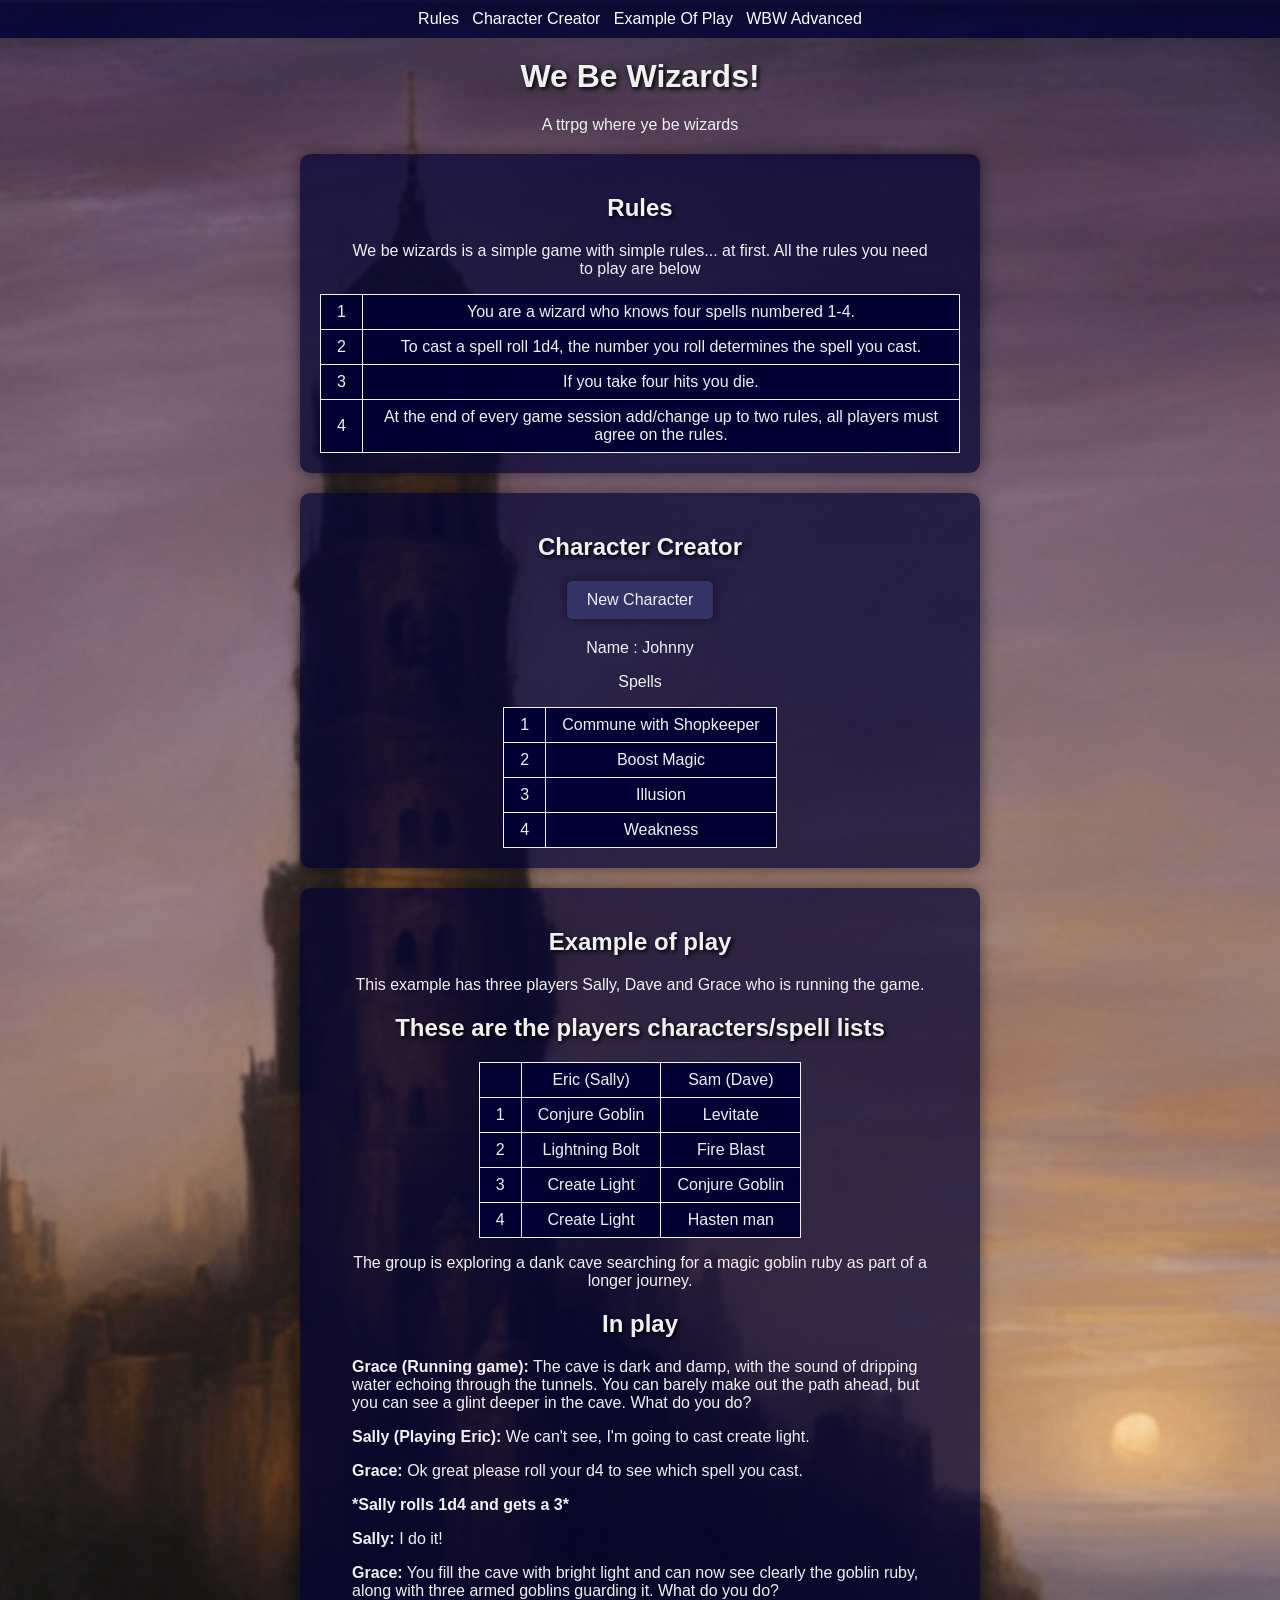
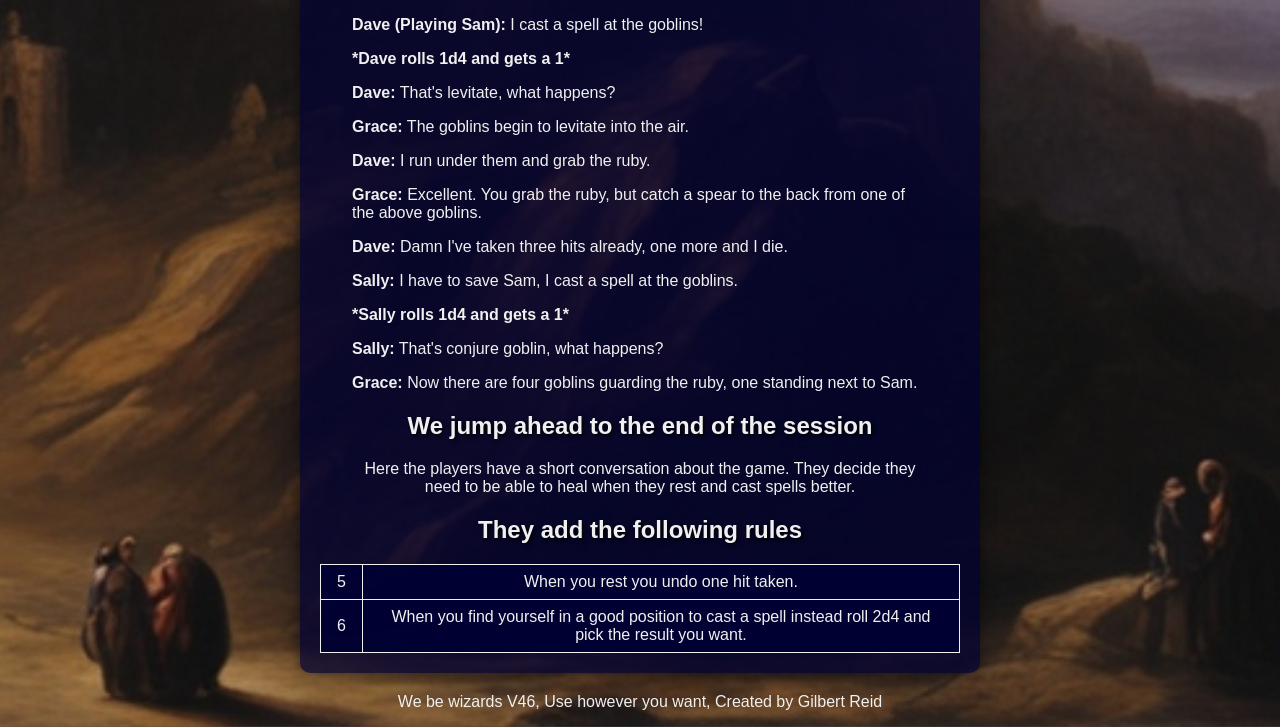
<file: index.html>
<!DOCTYPE html>
<html>

<head>
    <meta charset="UTF-8">
    <meta name="author" content="Gilbert Reid">
    <meta name="description" content="A game for wizards">
    <meta name="viewport" content="width=device-width, initial-scale=1.0">
    <link href="styles.css" rel="stylesheet">
    <title>We Be Wizards</title>
</head>

<body>
    <nav>
        <a href="#rules">&nbsp;Rules&nbsp;</a>
        <a href="#character-creator">&nbsp;Character Creator&nbsp;</a>
        <a href="#play-example">&nbsp;Example Of Play&nbsp;</a>
        <a href="advanced.html">&nbsp;WBW Advanced&nbsp;</a>
    </nav>

    <header>
        <h1>We Be Wizards!</h1>
        <p>A ttrpg where ye be wizards</p>
    </header>

    <section id="rules">
        <h1>Rules</h1>
        <p>We be wizards is a simple game with simple rules... at first. All the rules you need to play are below</p>
        <table>
            <tr>
                <td>1</td>
                <td>You are a wizard who knows four spells numbered 1-4.</td>
            </tr>
            <tr>
                <td>2</td>
                <td>To cast a spell roll 1d4, the number you roll determines the spell you cast.</td>
            </tr>
            <tr>
                <td>3</td>
                <td>If you take four hits you die.</td>
            </tr>
            <tr>
                <td>4</td>
                <td>At the end of every game session add/change up to two rules, all players must agree on the rules.</td>
            </tr>
        </table>
    </section>

    <section id="character-creator">
        <h1>Character Creator</h1>
        <a><button onclick="generateCharacter()">New Character</button></a>
        
        <p>Name : <span id="characterName">?</span></p>
        <p>Spells</p>
        <table>
            <tr>
                <td>1</td>
                <td><span id="spell1">?</span></td>
            </tr>
            <tr>
                <td>2</td>
                <td><span id="spell2">?</span></td>
            </tr>
            <tr>
                <td>3</td>
                <td><span id="spell3">?</span></td>
            </tr>
            <tr>
                <td>4</td>
                <td><span id="spell4">?</span></td>
            </tr>
        </table>
    </section>

    <section id="play-example">
        <h1>Example of play</h1>
        <p>This example has three players Sally, Dave and Grace who is running the game.</p>
        <h1>These are the players characters/spell lists</h1>
        <table>
            <th>
                <td>Eric (Sally)</td>
                <td>Sam (Dave)</td>
            </th>
            <tr>
                <td>1</td>
                <td>Conjure Goblin</td>
                <td>Levitate</td>
            </tr>
            <tr>
                <td>2</td>
                <td>Lightning Bolt</td>
                <td>Fire Blast</td>
            </tr>
            <tr>
                <td>3</td>
                <td>Create Light</td>
                <td>Conjure Goblin</td>
            </tr>
            <tr>
                <td>4</td>
                <td>Create Light</td>
                <td>Hasten man</td>

            </tr>
        </table>

        <p>The group is exploring a dank cave searching for a magic goblin ruby as part of a longer journey.</p>

        <h1>In play</h1>

        <p class="left"><b>Grace (Running game):</b> The cave is dark and damp, with the sound of dripping water echoing through the tunnels. You can barely make out the path ahead, but you can see a glint deeper in the cave. What do you do?</p>

        <p class="left"><b>Sally (Playing Eric):</b> We can't see, I'm going to cast create light.</p>

        <p class="left"><b>Grace:</b> Ok great please roll your d4 to see which spell you cast.</p>

        <p class="left"><b>*Sally rolls 1d4 and gets a 3*</b></p>

        <p class="left"><b>Sally:</b> I do it!</p>

        <p class="left"><b>Grace:</b> You fill the cave with bright light and can now see clearly the goblin ruby, along with three armed goblins guarding it. What do you do?</p>

        <p class="left"><b>Dave (Playing Sam):</b> I cast a spell at the goblins!</p>

        <p class="left"><b>*Dave rolls 1d4 and gets a 1*</b></p>

        <p class="left"><b>Dave:</b> That's levitate, what happens?</p>

        <p class="left"><b>Grace:</b> The goblins begin to levitate into the air.</p>

        <p class="left"><b>Dave:</b> I run under them and grab the ruby.</p>

        <p class="left"><b>Grace:</b> Excellent. You grab the ruby, but catch a spear to the back from one of the above goblins.</p>

        <p class="left"><b>Dave:</b> Damn I've taken three hits already, one more and I die.</p>

        <p class="left"><b>Sally:</b> I have to save Sam, I cast a spell at the goblins.</p>

        <p class="left"><b>*Sally rolls 1d4 and gets a 1*</b></p>

        <p class="left"><b>Sally:</b> That's conjure goblin, what happens?</p>

        <p class="left"><b>Grace:</b> Now there are four goblins guarding the ruby, one standing next to Sam.</p>

        <h1>We jump ahead to the end of the session</h1>

        <p class="centre">Here the players have a short conversation about the game. They decide they need to be able to heal when they rest and cast spells better.</p>
        <h1>They add the following rules</h1>

        <table>
            <tr>
                <td>5</td>
                <td>When you rest you undo one hit taken.</td>
            </tr>
            <tr>
                <td>6</td>
                <td>When you find yourself in a good position to cast a spell instead roll 2d4 and pick the result you want.</td>
            </tr>
        </table>
        
    </section>

    <script src="runScript.js"></script>
</body>

<footer>
    <p id="footer"></p>
</footer>

</html>
</file>
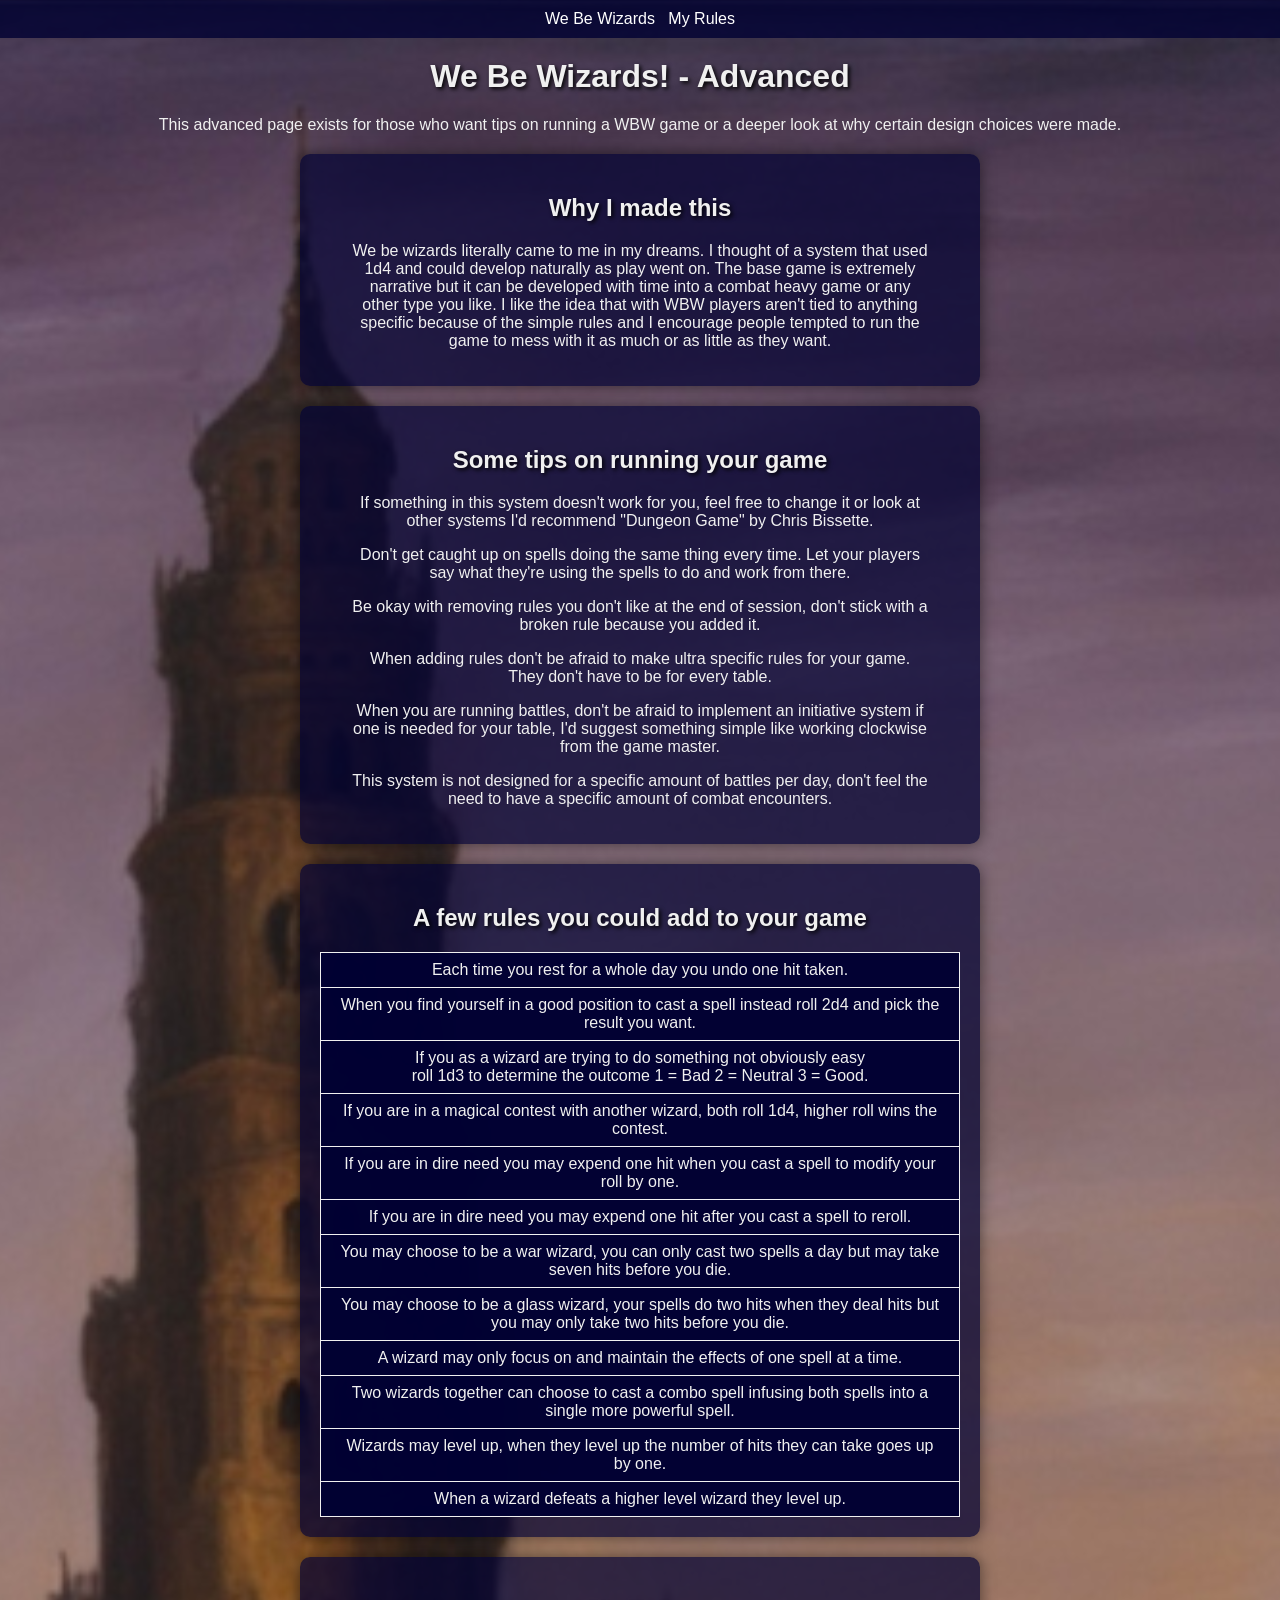
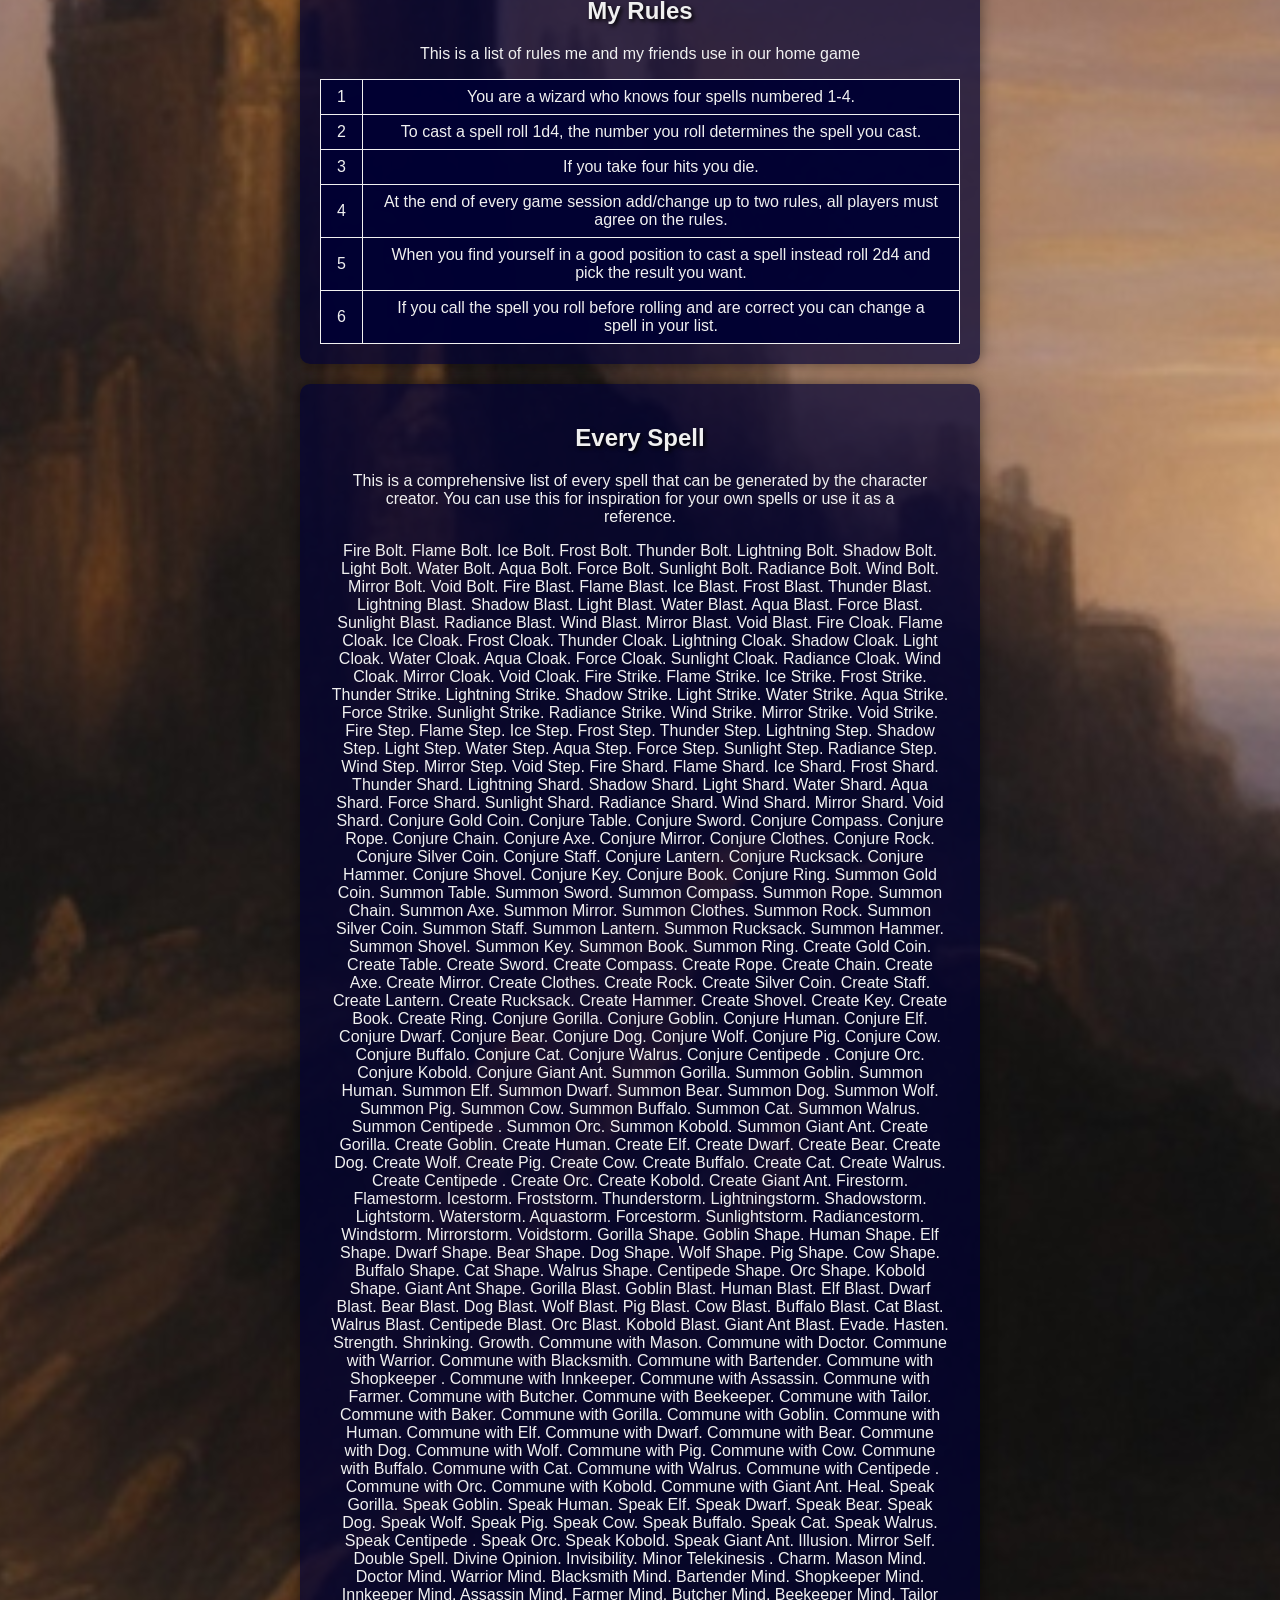
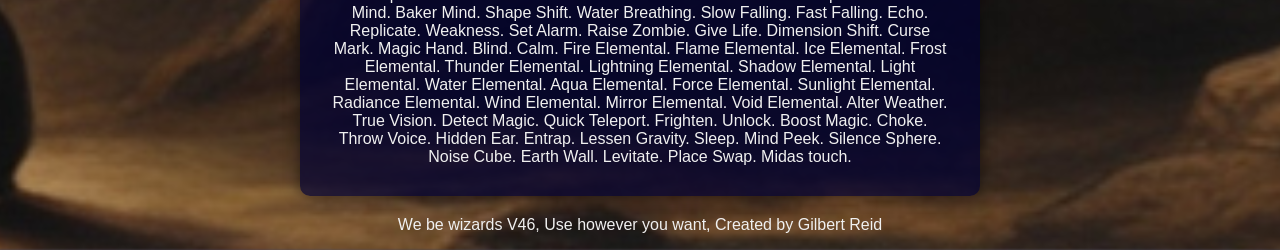
<file: advanced.html>
<!DOCTYPE html>
<html>
  <head>
    <meta charset="UTF-8" />
    <meta name="author" content="Gilbert Reid" />
    <meta name="description" content="Advanced info on a game for wizards" />
    <meta name="viewport" content="width=device-width, initial-scale=1.0" />
    <link href="styles.css" rel="stylesheet" />
    <title>WBW Advanced</title>
  </head>

  <body>
    <nav>
      <a href="index.html">&nbsp;We Be Wizards&nbsp;</a>
      <a href="#rules">&nbsp;My Rules&nbsp;</a>
    </nav>

    <header>
      <h1>We Be Wizards! - Advanced</h1>
      <p>
        This advanced page exists for those who want tips on running a WBW game
        or a deeper look at why certain design choices were made.
      </p>
    </header>

    <section id="intro">
      <h1>Why I made this</h1>
      <p>
        We be wizards literally came to me in my dreams. I thought of a system that used 1d4 and could develop naturally as play went on.
         The base game is extremely narrative but it can be developed with time into a combat heavy game or any other type you like.
          I like the idea that with WBW players aren't tied to anything specific because of the simple rules and I encourage people tempted to run the game to mess with it as much or as little as they want.
      </p>
    </section>

    <section id="tips">
      <h1>Some tips on running your game</h1>
      <p>If something in this system doesn't work for you, feel free to change it or look at other systems I'd recommend "Dungeon Game" by Chris Bissette.</p>
      <p>Don't get caught up on spells doing the same thing every time. Let your players say what they're using the spells to do and work from there.</p>
      <p>Be okay with removing rules you don't like at the end of session, don't stick with a broken rule because you added it.</p>
      <p>When adding rules don't be afraid to make ultra specific rules for your game. They don't have to be for every table.</p>
      <p>When you are running battles, don't be afraid to implement an initiative system if one is needed for your table, I'd suggest something simple like working clockwise from the game master.</p>
      <p>This system is not designed for a specific amount of battles per day, don't feel the need to have a specific amount of combat encounters.</p>

    </section>

    <section id="newrules">
      <h1>A few rules you could add to your game</h1>
      <table>
        <tr>
          <td>Each time you rest for a whole day you undo one hit taken.</td>
        </tr>
        <tr>
          <td>
            When you find yourself in a good position to cast a spell instead
            roll 2d4 and pick the result you want.
          </td>
        </tr>
        <tr>
          <td>
            If you as a wizard are trying to do something not obviously easy <br>
            roll 1d3 to determine the outcome 1 = Bad 2 = Neutral 3 = Good.
          </td>
        </tr>
        <tr>
          <td>
            If you are in a magical contest with another wizard, both roll 1d4, higher roll wins the contest.
          </td>
        </tr>
        <tr>
          <td>
            If you are in dire need you may expend one hit when you cast a spell to modify your roll by one.
          </td>
        </tr>
        <tr>
          <td>
            If you are in dire need you may expend one hit after you cast a spell to reroll.
          </td>
        </tr>
        <tr>
          <td>
            You may choose to be a war wizard, you can only cast two spells a day but may take seven hits before you die.
          </td>
        </tr>
        <tr>
          <td>
            You may choose to be a glass wizard, your spells do two hits when they deal hits but you may only take two hits before you die.
          </td>
        </tr>
        <tr>
          <td>
            A wizard may only focus on and maintain the effects of one spell at a time.
          </td>
        </tr>
        <tr>
          <td>
            Two wizards together can choose to cast a combo spell infusing both spells into a single more powerful spell.
          </td>
        </tr>
        <tr>
          <td>
            Wizards may level up, when they level up the number of hits they can take goes up by one.
          </td>
        </tr>
        <tr>
          <td>
            When a wizard defeats a higher level wizard they level up.
          </td>
        </tr>
      </table>
    </section>

    <section id="rules">
        <h1>My Rules</h1>
        <p>This is a list of rules me and my friends use in our home game</p>
        <table>
            <tr>
                <td>1</td>
                <td>You are a wizard who knows four spells numbered 1-4.</td>
            </tr>
            <tr>
                <td>2</td>
                <td>To cast a spell roll 1d4, the number you roll determines the spell you cast.</td>
            </tr>
            <tr>
                <td>3</td>
                <td>If you take four hits you die.</td>
            </tr>
            <tr>
                <td>4</td>
                <td>At the end of every game session add/change up to two rules, all players must agree on the rules.</td>
            </tr>
            <tr>
                <td>5</td>
                <td>When you find yourself in a good position to cast a spell instead roll 2d4 and pick the result you want.</td>
            </tr>
            <tr>
                <td>6</td>
                <td>If you call the spell you roll before rolling and are correct you can change a spell in your list.</td>
            </tr>
        </table>
    </section>

    <section id="newrules">
      <h1>Every Spell</h1>
      <p>This is a comprehensive list of every spell that can be generated by the character creator. You can use this for inspiration for your own spells or use it as a reference.</p>
      <list id="fullSpellList">
        <li>Spells Not Found :0</li>
      </list>
    </section>

    <script src="runScript.js"></script>
  </body>

  <footer>
    <p id="footer"></p>
  </footer>
</html>
</file>
<file: styles.css>
body {
    font-family: Arial, sans-serif;
    margin: 0;
    padding: 0;
    background-image: url('towerBackground.jpg');
    background-size: cover;
    background-position: center;
    color: #f0f0f0; /* Light text color for better readability */
}

nav {
    background-color: rgba(0, 0, 50, 0.8); /* Dark blue, semi-transparent */
    padding: 10px;
    text-align: center;
}

nav ul {
    list-style-type: none;
    margin: 0;
    padding: 0;
    overflow: hidden;
}

nav ul li {
    display: inline;
    margin-right: 10px;
}

nav ul li a {
    color: #f0f0f0; /* Light text color */
    text-decoration: none;
    padding: 8px 16px;
}

nav ul li a:hover {
    background-color: #575757; /* Slightly lighter on hover */
    border-radius: 4px;
}

h1,h2 {
    text-align: center;
    margin-top: 20px;
    color: #f0f0f0; /* Light text color */
    text-shadow: 2px 2px 4px #000000; /* Text shadow for a magical effect */
}

section {
    padding: 20px;
    background-color: rgba(0, 0, 50, 0.7); /* Dark blue, semi-transparent background */
    margin: 20px auto;
    border-radius: 10px;
    box-shadow: 0 0 15px rgba(0, 0, 0, 0.5); /* Subtle shadow for depth */
    align-self: auto;
    width: 50%;
}

@media screen and (max-width: 800px) {
    section {
        width:  80%;
    }
}

li {
    color: #f0f0f0; /* Light text color */
    text-align: center;
    margin: 10px;
    list-style-type: none;
    word-wrap: normal;
}

table, td {
    border: 1px solid #f0f0f0;
    border-collapse: collapse;
    padding: 8px;
    padding-left: 16px;
    padding-right: 16px;
    margin: 0 auto;
    margin-top: 10px;
    background-color: rgba(0, 0, 50, 0.8); /* Dark blue, semi-transparent background for tables */
    table-layout: fixed;
}

button {
    margin-bottom: 10px;
    display: block;
    margin: 20px auto;
    padding: 10px 20px;
    font-size: 16px;
    background-color: #333366; /* Dark blue button */
    color: #f0f0f0;
    border: none;
    border-radius: 5px;
    cursor: pointer;
    box-shadow: 0 0 10px rgba(0, 0, 0, 0.5); /* Shadow for a magical glow effect */
}

button:hover {
    background-color: #444488; /* Slightly lighter on hover */
}

td {
    text-align: center;
}

p{
    text-align: center;
    padding-left: 5% !important;
    padding-right: 5% !important;
}

.centre{
    text-align: center !important;
    padding-left: 5% !important;
    padding-right: 5% !important;
}

.left{
    text-align: left !important;
} 

/* Default state of the link */
a {
    color: white; /* Change this to your desired color */
    text-decoration: none; /* Removes underline from the link */
  }
  
  /* Visited state of the link */
  a:visited {
    color: white; /* Ensures the link color remains the same after being visited */
  }
  
  /* Hover state of the link */
  a:hover {
    color: darkgray; /* Change this to your desired hover color */
    text-decoration: underline; /* Optional: Add underline on hover */
  }
  
  /* Active state of the link */
  a:active {
    color: gray; /* Change this to your desired active color */
  }
</file>
